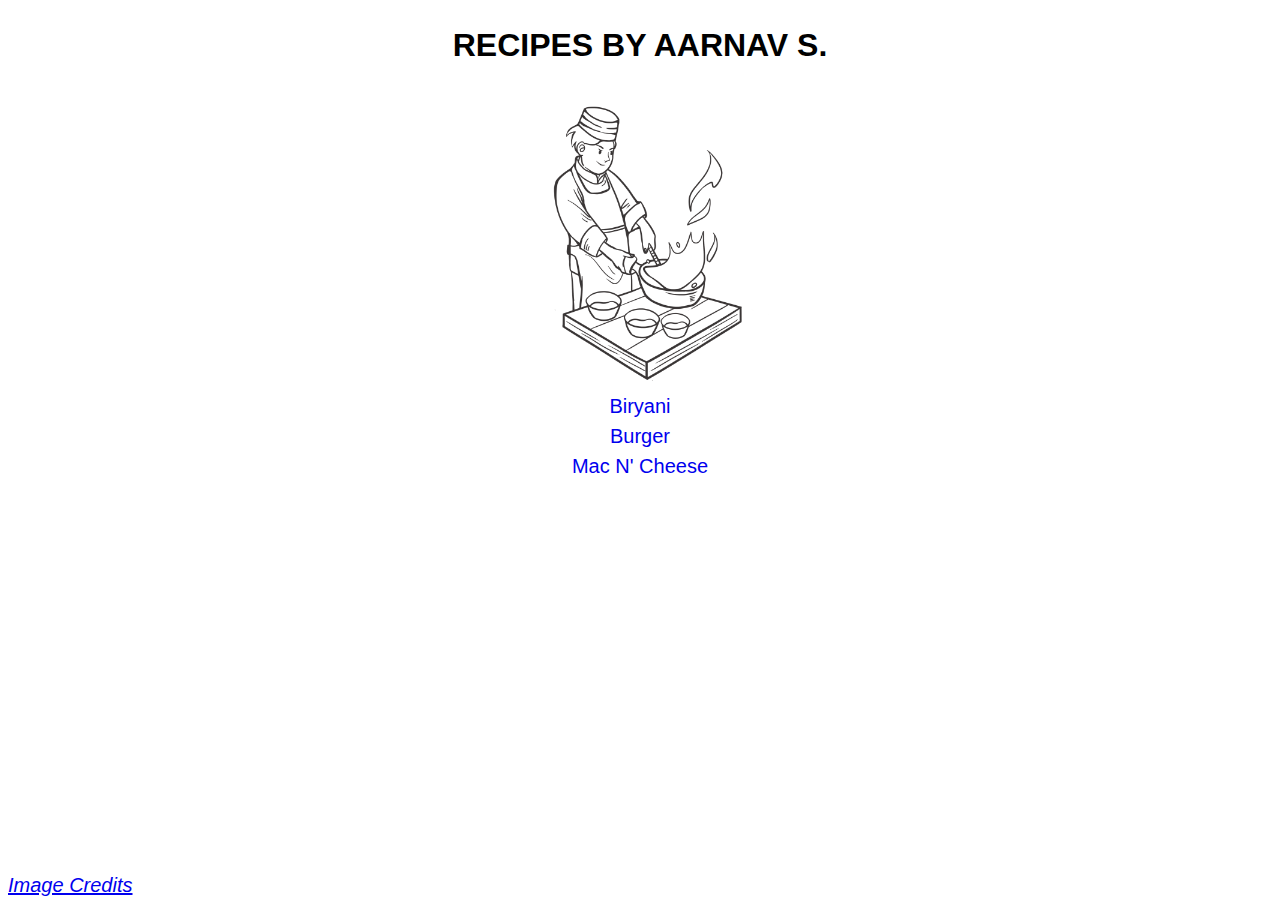
<file: index.html>
<!DOCTYPE html>
<html lang="en">
<head>
    <meta charset="UTF-8">
    <meta name="viewport" content="width=device-width, initial-scale=1.0">
    <title>Recipes by Aarnav S.</title>
    <link rel="stylesheet" href="style.css">
    <style>
        a:visited {
            color: black;
        }
    </style>
</head>
<body>
    <h1 class="header-text">RECIPES BY AARNAV S.</h1>
    
    <img id="chef" src="./images/chef.png" alt="Chef Illustration">

    <ul class="link-list">
        <li>    
            <a class="link"  href="./recipes/biryani.html">Biryani</a>
        </li>
        <li> 
            <a class="link" href="./recipes/burger.html">Burger</a>
        </li class="link">
        <li>
            <a class="link" href="./recipes/macaroni.html">Mac N' Cheese</a>
        </li>
    </ul>

    <div>
        <div class="credits">
            <a class="link" href="./credits.html"><i>Image Credits</i></a>
        </div>
    </div>
    
</html>
</file>
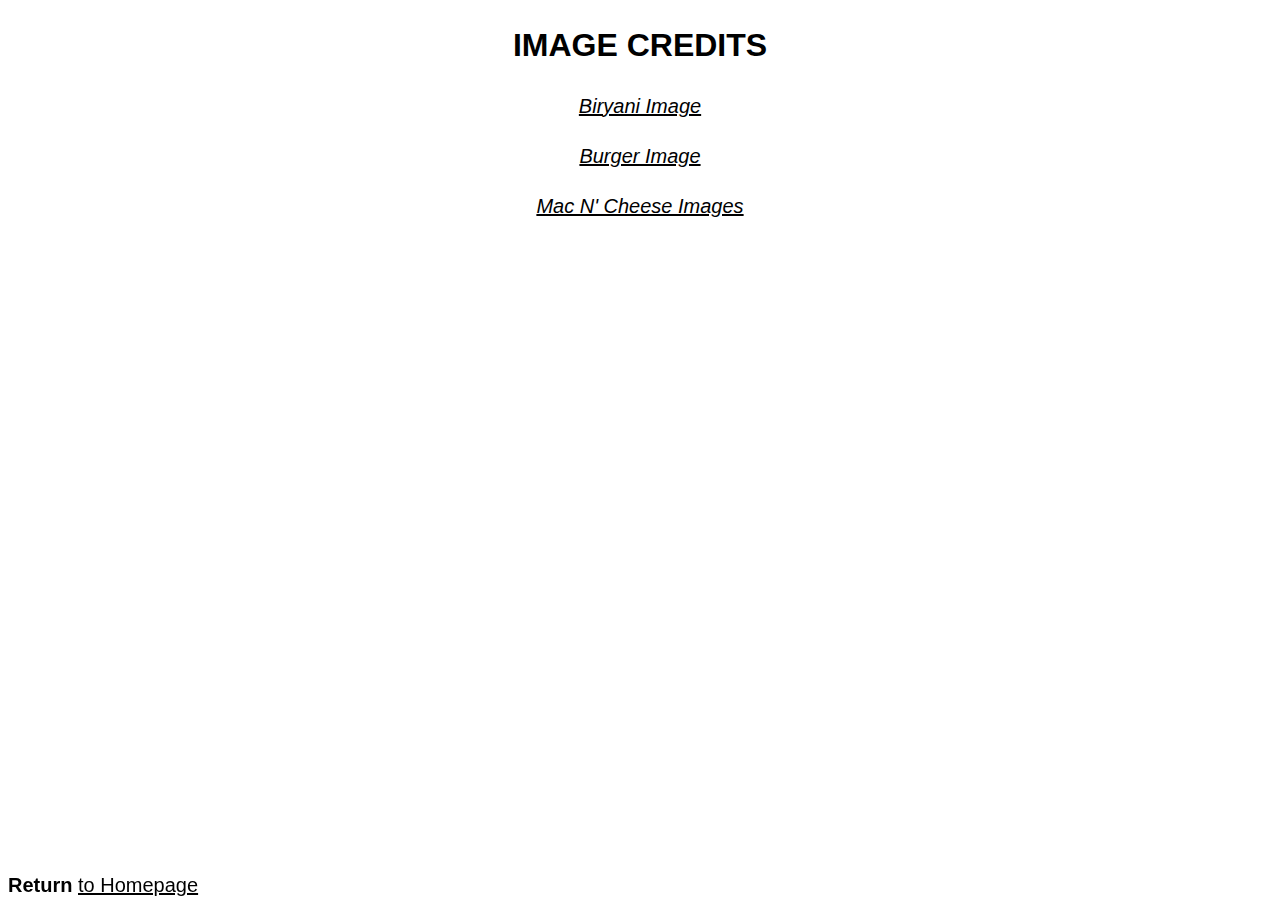
<file: credits.html>
<!DOCTYPE html>
<html lang="en">
<head>
    <meta charset="UTF-8">
    <meta name="viewport" content="width=device-width, initial-scale=1.0">
    <title>Recipes by Aarnav S.</title>
    <link rel="stylesheet" href="style.css">
    <style>
        a:visited {
            color: black;
        }

        a:link {
            color: black;
        }

        p {
            text-align: center;
        }
    </style>
</head>
<body>
    <h1 class="header-text">IMAGE CREDITS</h1>
    
    <div>
        <p>
            <i><a class="link" href="https://myfoodstory.com/wp-content/uploads/2018/09/The-Best-Chicken-Biryani-Recipe-2.jpg">Biryani Image</a></i>
        </p>
        <p>
            <i><a class="link" href="https://hips.hearstapps.com/hmg-prod/images/190416-chicken-burger-101-1556204262.jpg?crop=0.959xw:0.640xh;0.0306xw,0.207xh&resize=980:*">Burger Image</a></i>
        </p>
        <p>
            <i><a class="link" href="https://static.onecms.io/wp-content/uploads/sites/43/2022/03/19/238691-Simple-Macaroni-And-Cheese-mfs_008.jpg">Mac N' Cheese Images</a></i>
        </p>
    </div>

    <div>
        <div class="back">
            <b>Return</b> <a href="./index.html">to Homepage</a>
        </div>
    </div>
</html>
</file>
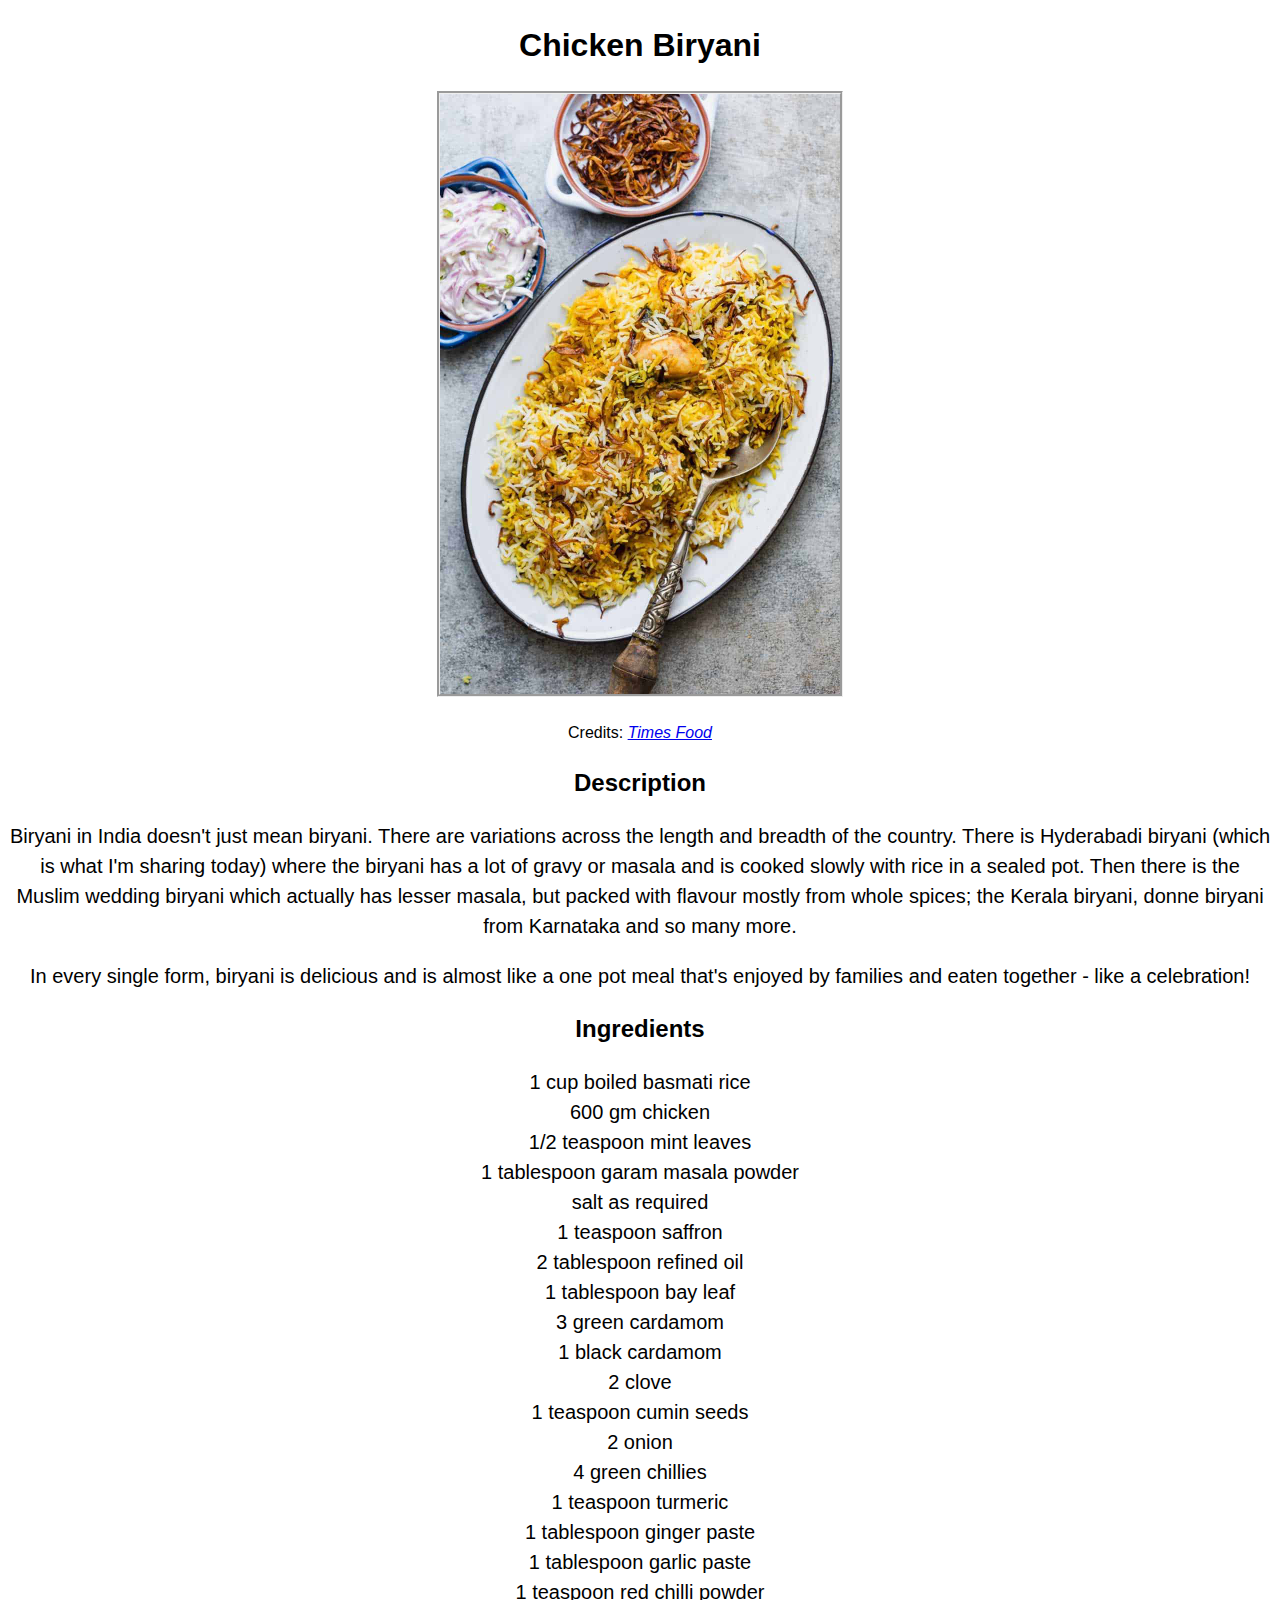
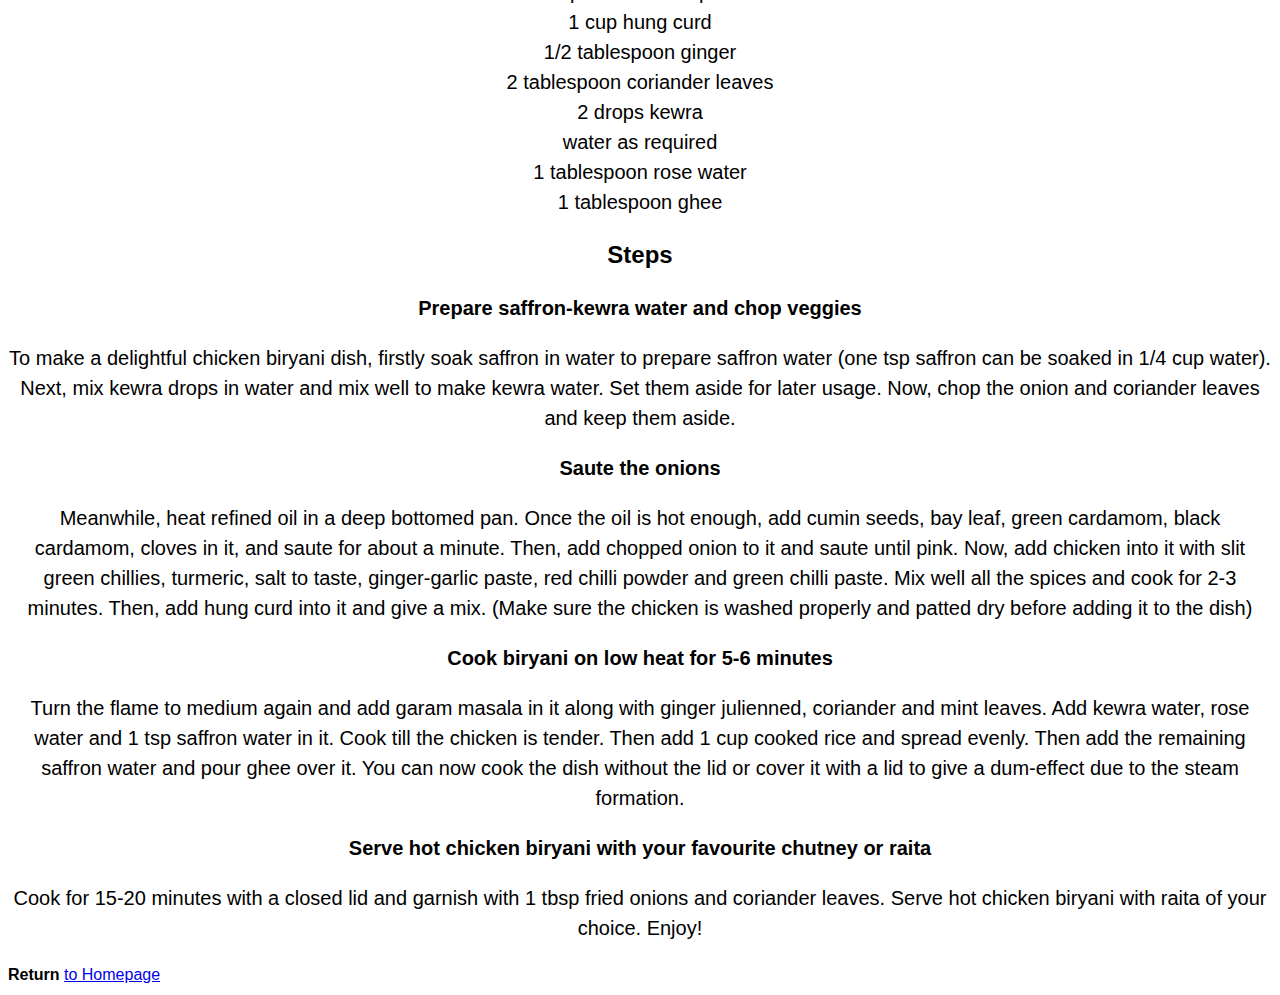
<file: recipes/biryani.html>
<!DOCTYPE html>
<html lang="en">
<head>
    <meta charset="UTF-8">
    <meta name="viewport" content="width=device-width, initial-scale=1.0">
    <title>Chicken Biryani</title>
    <link rel="stylesheet" href="style.css">
    <style>
        a:visited {
            color: black;
        }
    </style>
</head>
<body>
    <h1>Chicken Biryani</h1>

    <img src="../images/biryani.jpeg" alt="Biryani">
    <br>
    <div class="credit-text">
        Credits: <i><a class="link" href="https://recipes.timesofindia.com/recipes/chicken-biryani/rs53096628.cms">Times Food</a></i>
    </div>

    <h2>Description</h2>

    <p>
        Biryani in India doesn't just mean biryani. 
        There are variations across the length and breadth of the country. There is 
        Hyderabadi biryani (which is what I'm sharing today) where the biryani has a 
        lot of gravy or masala and is cooked slowly with rice in a sealed pot. Then 
        there is the Muslim wedding biryani which actually has lesser masala, but 
        packed with flavour mostly from whole spices; the Kerala biryani, donne biryani from Karnataka 
        and so many more.
    </p>
    <p>
        In every single form, biryani is delicious and is almost like a one pot meal 
        that's enjoyed by families and eaten together - like a celebration!
    </p>

    <h2>Ingredients</h2>

    <div class="flex-container">
        <ul>
            <li>
                1 cup boiled basmati rice
            </li>
            <li>
                600 gm chicken
            </li>
            <li>
                1/2 teaspoon mint leaves
            </li>
            <li>
                1 tablespoon garam masala powder
            </li>
            <li>
                salt as required
            </li>
            <li>
                1 teaspoon saffron
            </li>
            <li>
                2 tablespoon refined oil
            </li>
            <li>
                1 tablespoon bay leaf
            </li>
            <li>
                3 green cardamom
            </li>
            <li>
                1 black cardamom
            </li>
            <li>
                2 clove
            </li>
            <li>
                1 teaspoon cumin seeds
            </li>
            <li>
                2 onion
            </li>
            <li>
                4 green chillies
            </li>
            <li>
                1 teaspoon turmeric
            </li>
            <li>
                1 tablespoon ginger paste
            </li>
            <li>
                1 tablespoon garlic paste
            </li>
            <li>
                1 teaspoon red chilli powder
            </li>
            <li>
                1 cup hung curd
            </li>
            <li>
                1/2 tablespoon ginger
            </li>
            <li>
                2 tablespoon coriander leaves
            </li>
            <li>
                2 drops kewra
            </li>
            <li>
                water as required
            </li>
            <li>
                1 tablespoon rose water
            </li>
            <li>
                1 tablespoon ghee
            </li>
        </ul>
    </div>

    <h2>Steps</h2>

    <ol>
        <li>
            <p>
                <b>Prepare saffron-kewra water and chop veggies</b>
            </p>
            <p>
                To make a delightful chicken biryani dish, 
                firstly soak saffron in water to prepare saffron water (one tsp 
                saffron can be soaked in 1/4 cup water). Next, mix kewra drops in water 
                and mix well to make kewra water. Set them aside for later usage. Now, 
                chop the onion and coriander leaves and keep them aside.
            </p>
        </li>
        <li>
            <p>
                <b>Saute the onions</b>
            </p>
            <p>
                Meanwhile, heat refined oil in a deep bottomed pan. 
                Once the oil is hot enough, add cumin seeds, bay leaf, 
                green cardamom, black cardamom, cloves in it, and saute for about a minute. 
                Then, add chopped onion to it and saute until pink. Now, add chicken into it 
                with slit green chillies, turmeric, salt to taste, ginger-garlic paste, red 
                chilli powder and green chilli paste. Mix well all the spices and cook for 2-3 minutes. 
                Then, add hung curd into it and give a mix. (Make sure the chicken is washed properly and 
                patted dry before adding it to the dish)
            </p>
        </li>
        <li>
            <p>
                <b>Cook biryani on low heat for 5-6 minutes</b>
            </p>
            <p>
                Turn the flame to medium again and add garam masala in it along with ginger julienned, 
                coriander and mint leaves. Add kewra water, rose water and 1 tsp saffron water in it. 
                Cook till the chicken is tender. Then add 1 cup cooked rice and spread evenly. 
                Then add the remaining saffron water and pour ghee over it. You can now cook the dish 
                without the lid or cover it with a lid to give a dum-effect due to the steam formation.
            </p>
        </li>
        <li>
            <p>
                <b>Serve hot chicken biryani with your favourite chutney or raita</b>
            </p>
            <p>
                Cook for 15-20 minutes with a closed lid and garnish with 1 tbsp 
                fried onions and coriander leaves. Serve hot chicken biryani with raita of your choice. 
                Enjoy!
            </p>
        </li>
    </ol>

    <div>
        <div class="back">
            <b>Return</b> <a class ="back" href="../index.html">to Homepage</a>
        </div>
    </div>

</body>
</html>
</file>
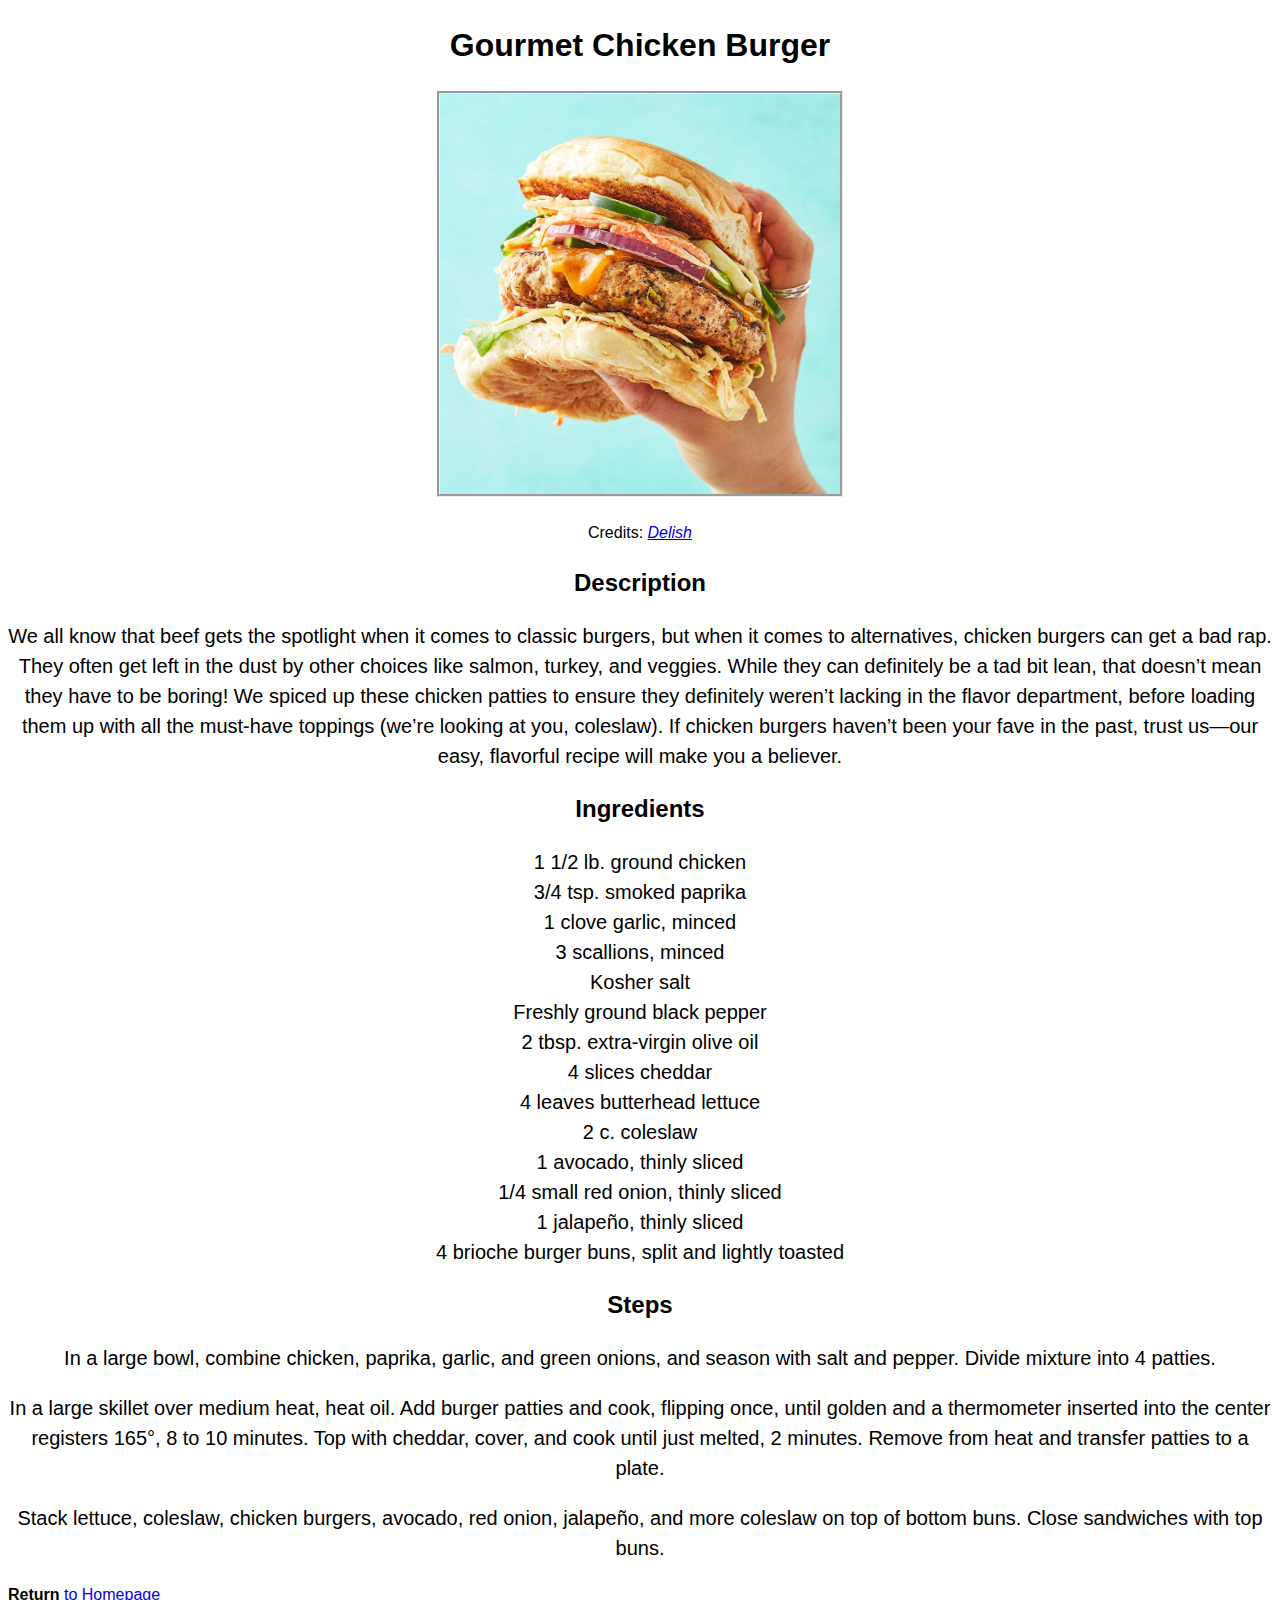
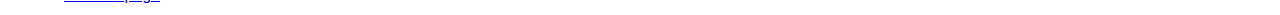
<file: recipes/burger.html>
<!DOCTYPE html>
<html lang="en">
<head>
    <meta charset="UTF-8">
    <meta name="viewport" content="width=device-width, initial-scale=1.0">
    <title>Gourmet Chicken Burger</title>
    <link rel="stylesheet" href="./style.css">
    <style>
        a:visited {
            color: black;
        }
    </style>
</head>
<body>
    <h1>Gourmet Chicken Burger</h1>

    <img src="../images/burger.jpeg" alt="Burger">
    <br>
    <div class="credit-text">
        Credits: <i><a class="link" href="https://www.delish.com/cooking/recipe-ideas/recipes/a13513/chicken-burgers-recipe-mslo1010/">Delish</a></i>
    </div>

    <h2>Description</h2>

    <p>
        We all know that beef gets the spotlight when it comes to classic burgers, 
        but when it comes to alternatives, chicken burgers can get a bad rap. They 
        often get left in the dust by other choices like salmon, turkey, and veggies. 
        While they can definitely be a tad bit lean, that doesn’t mean they have to be boring! 
        We spiced up these chicken patties to ensure they definitely weren’t lacking in the flavor 
        department, before loading them up with all the must-have toppings (we’re looking at you, 
        coleslaw). If chicken burgers haven’t been your fave in the past, trust us—our easy, flavorful 
        recipe will make you a believer. 
    </p>

    <h2>Ingredients</h2>

    <ul>
        <li>1 1/2 lb. ground chicken</li>
        <li>3/4 tsp. smoked paprika</li>
        <li>1 clove garlic, minced</li>
        <li>3 scallions, minced</li>
        <li>Kosher salt</li>
        <li>Freshly ground black pepper</li>
        <li>2 tbsp. extra-virgin olive oil</li>
        <li>4 slices cheddar</li>
        <li>4 leaves butterhead lettuce</li>
        <li>2 c. coleslaw</li>
        <li>1 avocado, thinly sliced</li>
        <li>1/4 small red onion, thinly sliced</li>
        <li>1 jalapeño, thinly sliced</li>
        <li>4 brioche burger buns, split and lightly toasted</li>
    </ul>

    <h2>Steps</h2>

    <ol>
        <li>
            <p>
                In a large bowl, combine chicken, paprika, garlic, and green onions, 
                and season with salt and pepper. Divide mixture into 4 patties. 
            </p>
        </li>
        <li>
            <p>
                In a large skillet over medium heat, heat oil. Add burger patties and cook, 
                flipping once, until golden and a thermometer inserted into the center registers 165°,
                8 to 10 minutes. Top with cheddar, cover, and cook until just melted, 2 minutes. 
                Remove from heat and transfer patties to a plate. 
            </p>
        </li>
        <li>
            <p>
                Stack lettuce, coleslaw, chicken burgers, avocado, red onion, jalapeño, 
            and more coleslaw on top of bottom buns. Close sandwiches with top buns.
            </p>
        </li>
    </ol>

    <div>
        <div class="back">
            <b>Return</b> <a class ="back" href="../index.html">to Homepage</a>
        </div>
    </div>

</body>
</html>
</file>
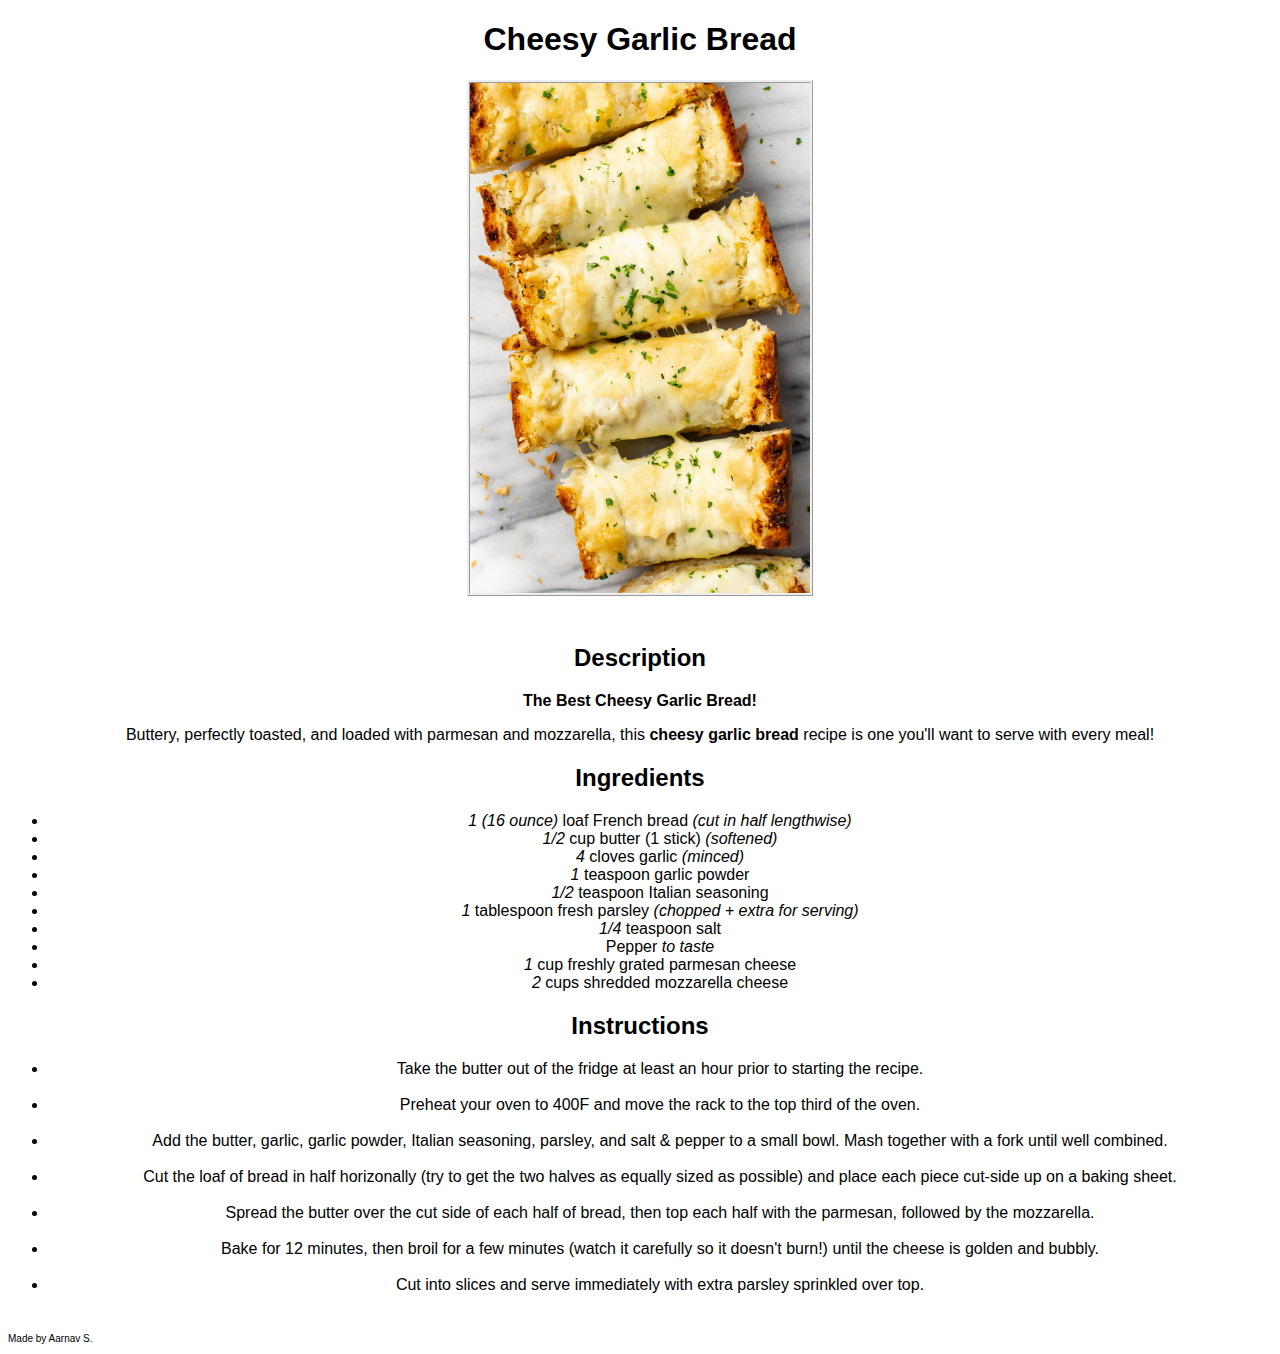
<file: recipes/cheesegarlicbread.html>
<!DOCTYPE html>
<html lang="en">
    <head>
        <meta charset="UTF-8">
        <meta http-equiv="X-UA-Compatible" content="IE=edge">
        <meta name="viewport" content="width=device-width, initial-scale=1.0">
        <link rel="stylesheet" href="../styles.css">
        <title>Cheesy Garlic Bread</title>
    </head>

    <body>

        <h1 class="heading">Cheesy Garlic Bread</h1>
        <img class="foodPic center"
             src="../images/garlicbread.jpeg" 
             alt="Cheesy Garlic Bread"
             width="340"
             height="510">

        <div class="textDesc">
            <p style="color: white;
                      text-align: center;
                     font-family: -apple-system, BlinkMacSystemFont, 'Segoe UI', 
                     Roboto, Oxygen, Ubuntu, Cantarell, 'Open Sans', 'Helvetica Neue', 
                     sans-serif; font-size: smaller;">
            <em>Credits: Salt and Lavender</em>
        </p>
        </div>

        <div class="recipeText">
            <h2>Description</h2>
            <p><strong>The Best Cheesy Garlic Bread!</strong></p>
            <p>Buttery, perfectly toasted, and loaded with parmesan and mozzarella, this
                <strong>cheesy garlic bread</strong> recipe is one you'll want to serve with every meal!</p>

            <h2>Ingredients</h2>
            <ul class="recipeList">
                <li class="Item"><em>1 (16 ounce)</em> loaf French bread <em>(cut in half lengthwise)</em></li>
                <li class="Item"><em>1/2</em> cup butter (1 stick) <em>(softened)</em></li>
                <li class="Item"><em>4</em> cloves garlic <em>(minced)</em></li>
                <li class="Item"><em>1</em> teaspoon garlic powder</li>
                <li class="Item"><em>1/2</em> teaspoon Italian seasoning</li>
                <li class="Item"><em>1</em> tablespoon fresh parsley <em>(chopped + extra for serving)</em></li>
                <li class="Item"><em>1/4</em> teaspoon salt</li>
                <li class="Item">Pepper <em>to taste</em></li>
                <li class="Item"><em>1</em> cup freshly grated parmesan cheese</li>
                <li class="Item"><em>2</em> cups shredded mozzarella cheese</li>
            </ul>

            <h2>Instructions</h2>
            <ul class="recipeList">
                <li>Take the butter out of the fridge at least an hour prior to starting the recipe.</li>

                <br>

                <li>Preheat your oven to 400F and move the rack to the top third of the oven.</li>

                <br>

                <li>Add the butter, garlic, garlic powder, Italian seasoning, parsley, and salt & pepper to a small bowl.
                    Mash together with a fork until well combined.</li>

                <br>

                <li>Cut the loaf of bread in half horizonally (try to get the two halves as equally sized as possible)
                    and place each piece cut-side up on a baking sheet.</li>

                <br>

                <li>Spread the butter over the cut side of each half of bread, then top each half with the parmesan, 
                    followed by the mozzarella.</li>

                <br>

                <li>Bake for 12 minutes, then broil for a few minutes (watch it carefully so it doesn't burn!) until
                    the cheese is golden and bubbly.</li>

                <br>

                <li>Cut into slices and serve immediately with extra parsley sprinkled over top.</li>
            </ul>
            <a href="../index.html" style="text-decoration: none; color: white; font-size: 10px;">Return to Homepage</a>
        </div>

        <div class="watermark">
            <a href="https://aarnavsin.github.io/">Made by Aarnav S.</a>
        </div>

    </body>
</html>
</file>
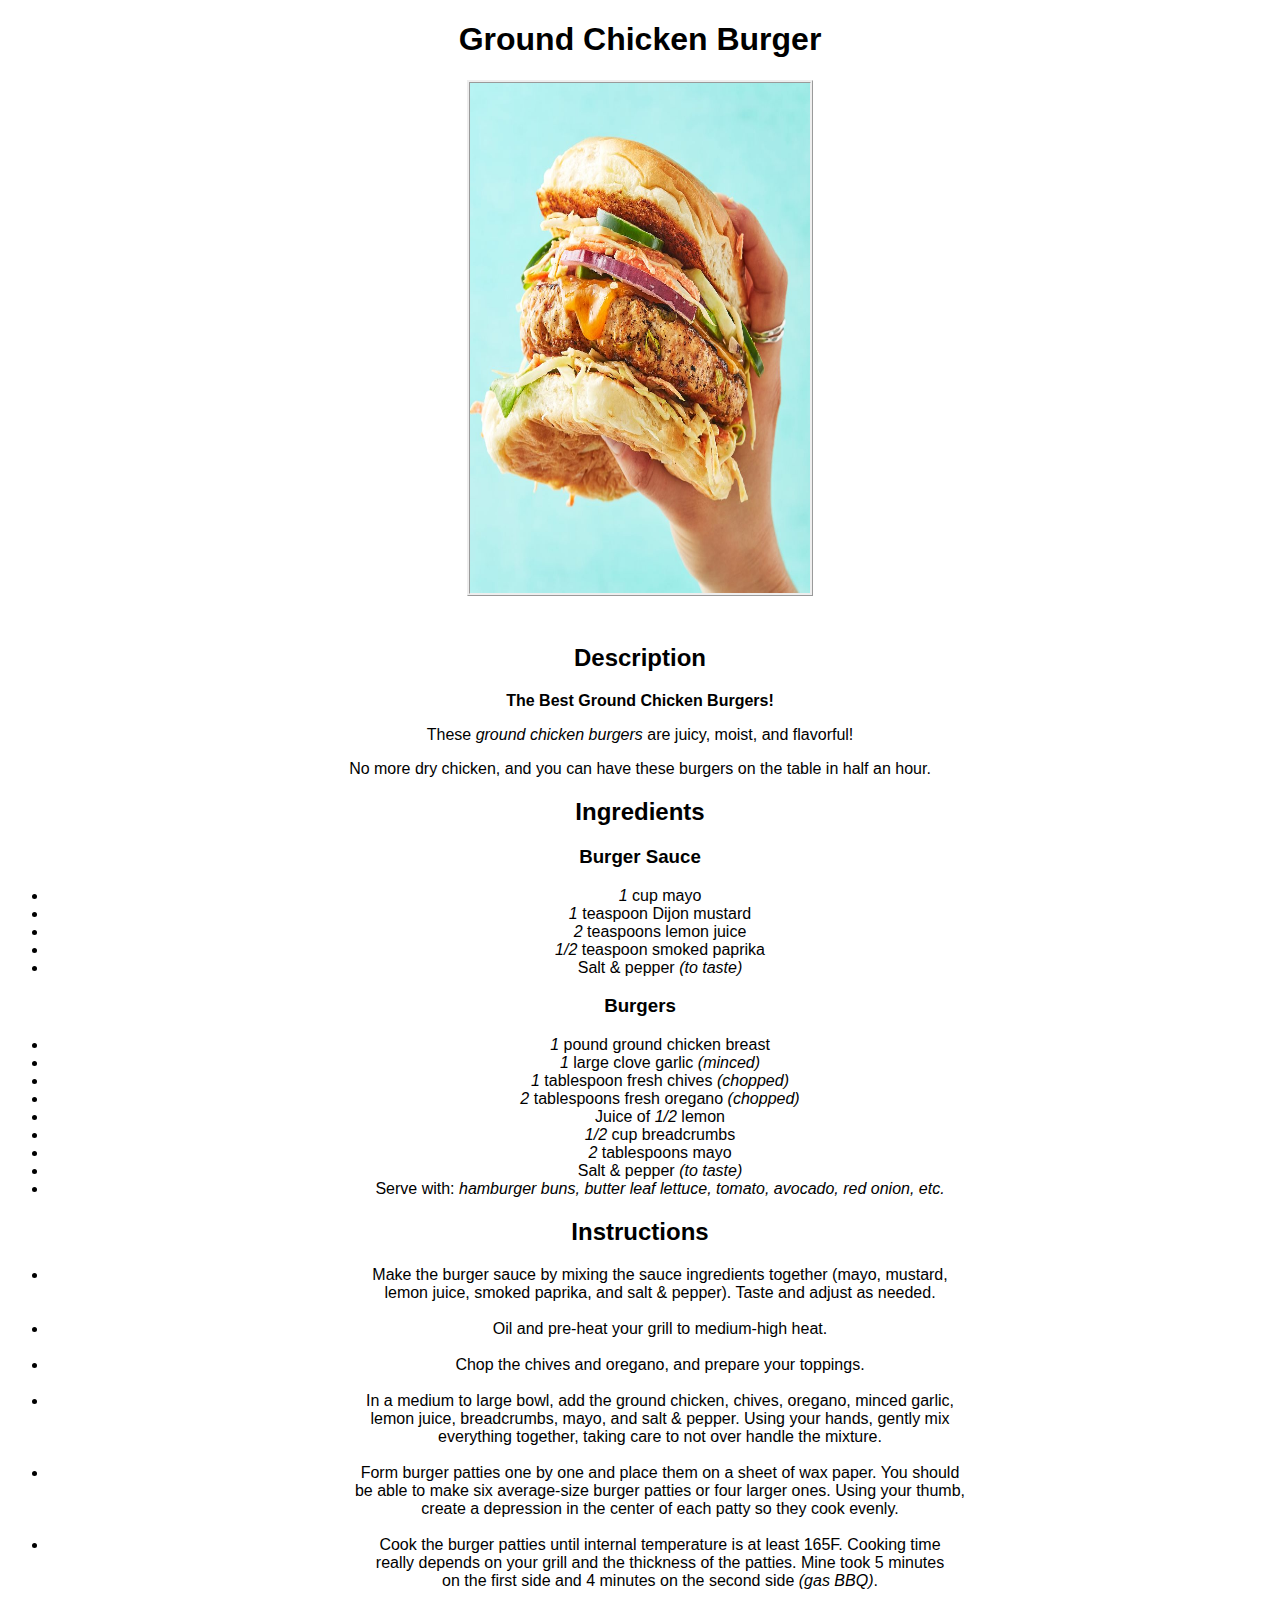
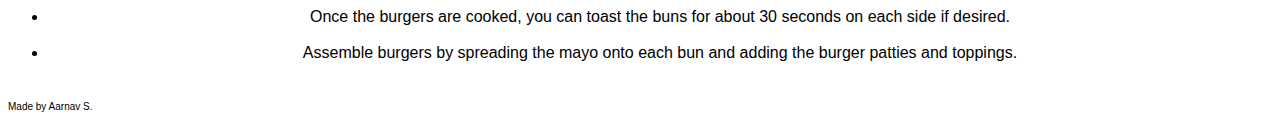
<file: recipes/chickenburger.html>
<!DOCTYPE html>
<html lang="en">
    <head>
        <meta charset="UTF-8">
        <meta http-equiv="X-UA-Compatible" content="IE=edge">
        <meta name="viewport" content="width=device-width, initial-scale=1.0">
        <link rel="stylesheet" href="../styles.css">
        <title>Ground Chicken Burger</title>
    </head>

    <body>

        <h1 class="heading">Ground Chicken Burger</h1>

        <img class="foodPic center"
             src="../images/burger.jpeg" 
             alt="Ground Chicken Burger"
             width="340"
             height="510">

        <div class="textDesc">
            <p style="color: white;
                      text-align: center;
                      font-family: -apple-system, BlinkMacSystemFont, 'Segoe UI', 
                      Roboto, Oxygen, Ubuntu, Cantarell, 'Open Sans', 'Helvetica Neue', 
                      sans-serif; font-size: smaller;">
                <em>Credits: Salt and Lavender</em>
            </p>
        </div>

        <div class="recipeText">
            <h2>Description</h2>
            <p><strong>The Best Ground Chicken Burgers!</strong></p>
            <p>These <em>ground chicken burgers</em> are juicy, moist, and flavorful!</p>
            <p>No more dry chicken, and you can have these burgers on the table in half an hour.</p>

            <h2>Ingredients</h2>
            <h3>Burger Sauce</h3>
            <ul class="recipeList">
                <li><em>1</em> cup mayo</li>
                <li><em>1</em> teaspoon Dijon mustard</li>
                <li><em>2</em> teaspoons lemon juice</li>
                <li><em>1/2</em> teaspoon smoked paprika</li>
                <li>Salt & pepper <em>(to taste)</em></li>
            </ul>
            <h3>Burgers</h3>
            <ul class="recipeList">
                <li><em>1</em> pound ground chicken breast</li>
                <li><em>1</em> large clove garlic <em>(minced)</em></li>
                <li><em>1</em> tablespoon fresh chives <em>(chopped)</em></li>
                <li><em>2</em> tablespoons fresh oregano <em>(chopped)</em></li>
                <li>Juice of <em>1/2</em> lemon</li>
                <li><em>1/2</em> cup breadcrumbs</li>
                <li><em>2</em> tablespoons mayo</li>
                <li>Salt & pepper <em>(to taste)</em></li>
                <li>Serve with: <em>hamburger buns, butter leaf lettuce, tomato, avocado, red onion, etc.</em></li>
            </ul>

            <h2>Instructions</h2>
            <ul class="recipeList">
                <li>Make the burger sauce by mixing the sauce ingredients together (mayo, mustard,<br>
                    lemon juice, smoked paprika, and salt & pepper). Taste and adjust as needed.</li>

                <br>

                <li>Oil and pre-heat your grill to medium-high heat.</li>

                <br>

                <li>Chop the chives and oregano, and prepare your toppings.</li>

                <br>

                <li>In a medium to large bowl, add the ground chicken, chives, oregano, minced garlic,<br> 
                    lemon juice, breadcrumbs, mayo, and salt & pepper. Using your hands, gently mix <br>
                    everything together, taking care to not over handle the mixture.</li>

                <br>

                <li>Form burger patties one by one and place them on a sheet of wax paper. You should<br>
                    be able to make six average-size burger patties or four larger ones. Using your thumb,<br>
                    create a depression in the center of each patty so they cook evenly.</li>

                <br>

                <li>Cook the burger patties until internal temperature is at least 165F. Cooking time<br>
                    really depends on your grill and the thickness of the patties. Mine took 5 minutes<br> 
                    on the first side and 4 minutes on the second side <em>(gas BBQ)</em>.</li>

                <br>

                <li>Once the burgers are cooked, you can toast the buns for about 30 seconds on each side if desired.</li>

                <br>

                <li>Assemble burgers by spreading the mayo onto each bun and adding the burger patties and toppings.</li>
            </ul>
            <a href="../index.html" style="text-decoration: none; color: white; font-size: 10px;">Return to Homepage</a>
        </div>

        <div class="watermark">
            <a href="https://aarnavsin.github.io/">Made by Aarnav S.</a>
        </div>
    </body>
</html>
</file>
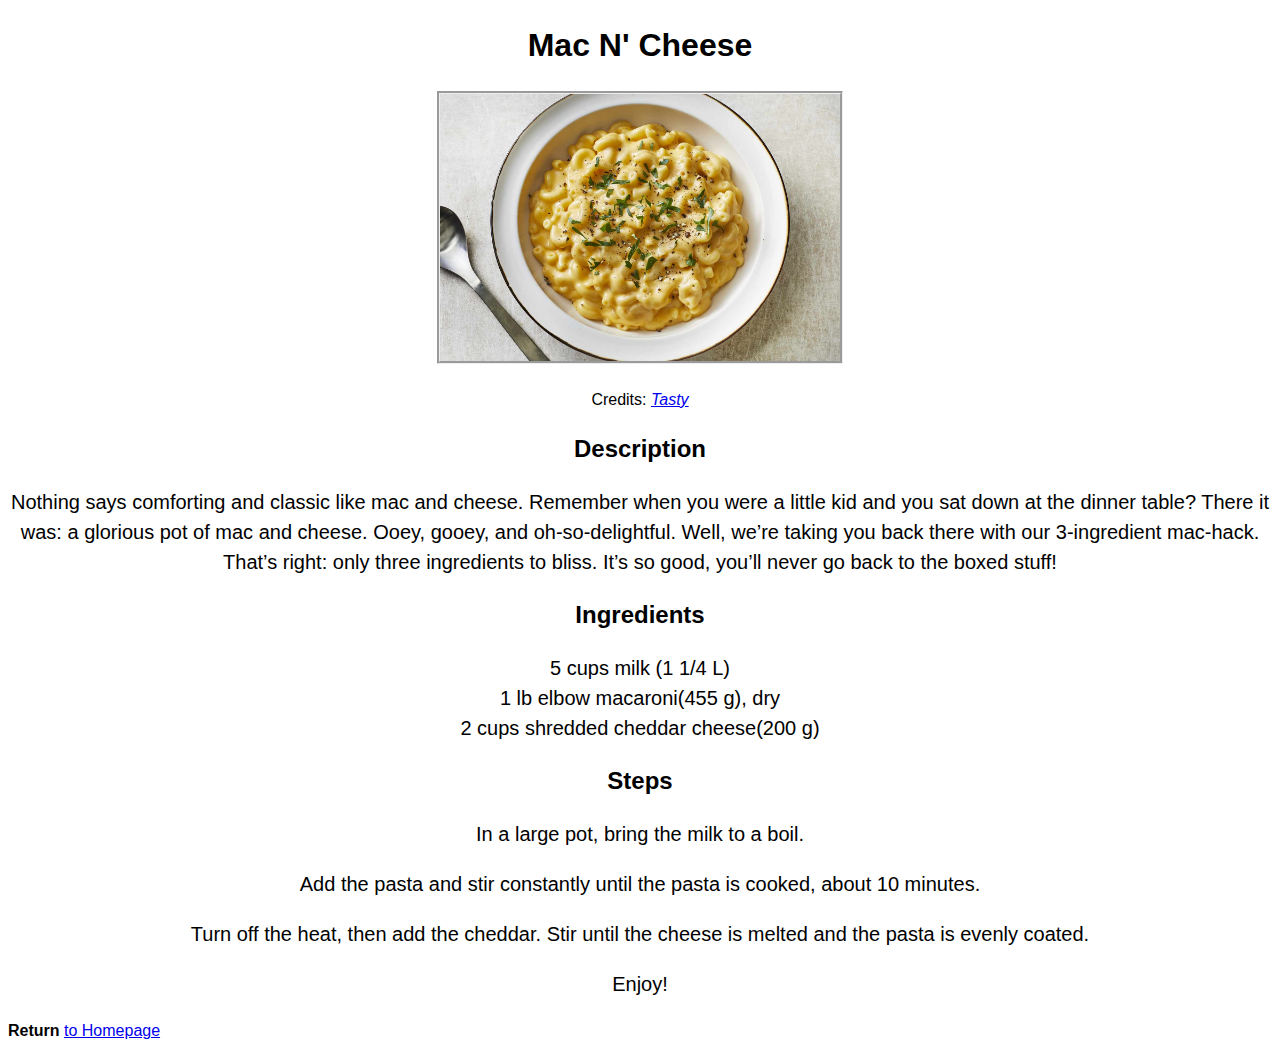
<file: recipes/macaroni.html>
<!DOCTYPE html>
<html lang="en">
<head>
    <meta charset="UTF-8">
    <meta name="viewport" content="width=device-width, initial-scale=1.0">
    <title>Mac N' Cheese</title>
    <link rel="stylesheet" href="./style.css">
    <style>
        a:visited {
            color: black;
        }
    </style>
</head>
<body>
    <h1>Mac N' Cheese</h1>

    <img src="../images/macaroni.jpg" alt="Mac N' Cheese">
    <br>
    <div class="credit-text">
        Credits: <i><a class="link" href="https://www.delish.com/cooking/recipe-ideas/recipes/a13513/chicken-burgers-recipe-mslo1010/">Tasty</a></i>
    </div>

    <h2>Description</h2>
    
    <p>
        Nothing says comforting and classic like mac and cheese. 
        Remember when you were a little kid and you sat down at the dinner table? 
        There it was: a glorious pot of mac and cheese. Ooey, gooey, and oh-so-delightful. 
        Well, we’re taking you back there with our 3-ingredient mac-hack. That’s right: 
        only three ingredients to bliss. It’s so good, you’ll never go back to the boxed stuff!
    </p>

    <h2>Ingredients</h2>

    <ul>
        <li>5 cups milk (1 1/4 L)</li>
        <li>1 lb elbow macaroni(455 g), dry</li>
        <li>2 cups shredded cheddar cheese(200 g)</li>
    </ul>

    <h2>Steps</h2>

    <ol>
        <li>
            <p>
                In a large pot, bring the milk to a boil.
            </p>
        </li>
        <li>
            <p>
                Add the pasta and stir constantly until the pasta is cooked, about 10 minutes.
            </p>
        </li>
        <li>
            <p>
                Turn off the heat, then add the cheddar. Stir until the cheese is melted 
                and the pasta is evenly coated.
            </p>
        </li>
        <li>
            <p>
                Enjoy!
            </p>
        </li>
    </ol>

    <div>
        <div class="back">
            <b>Return</b> <a class ="back" href="../index.html">to Homepage</a>
        </div>
    </div>
</body>
</html>
</file>
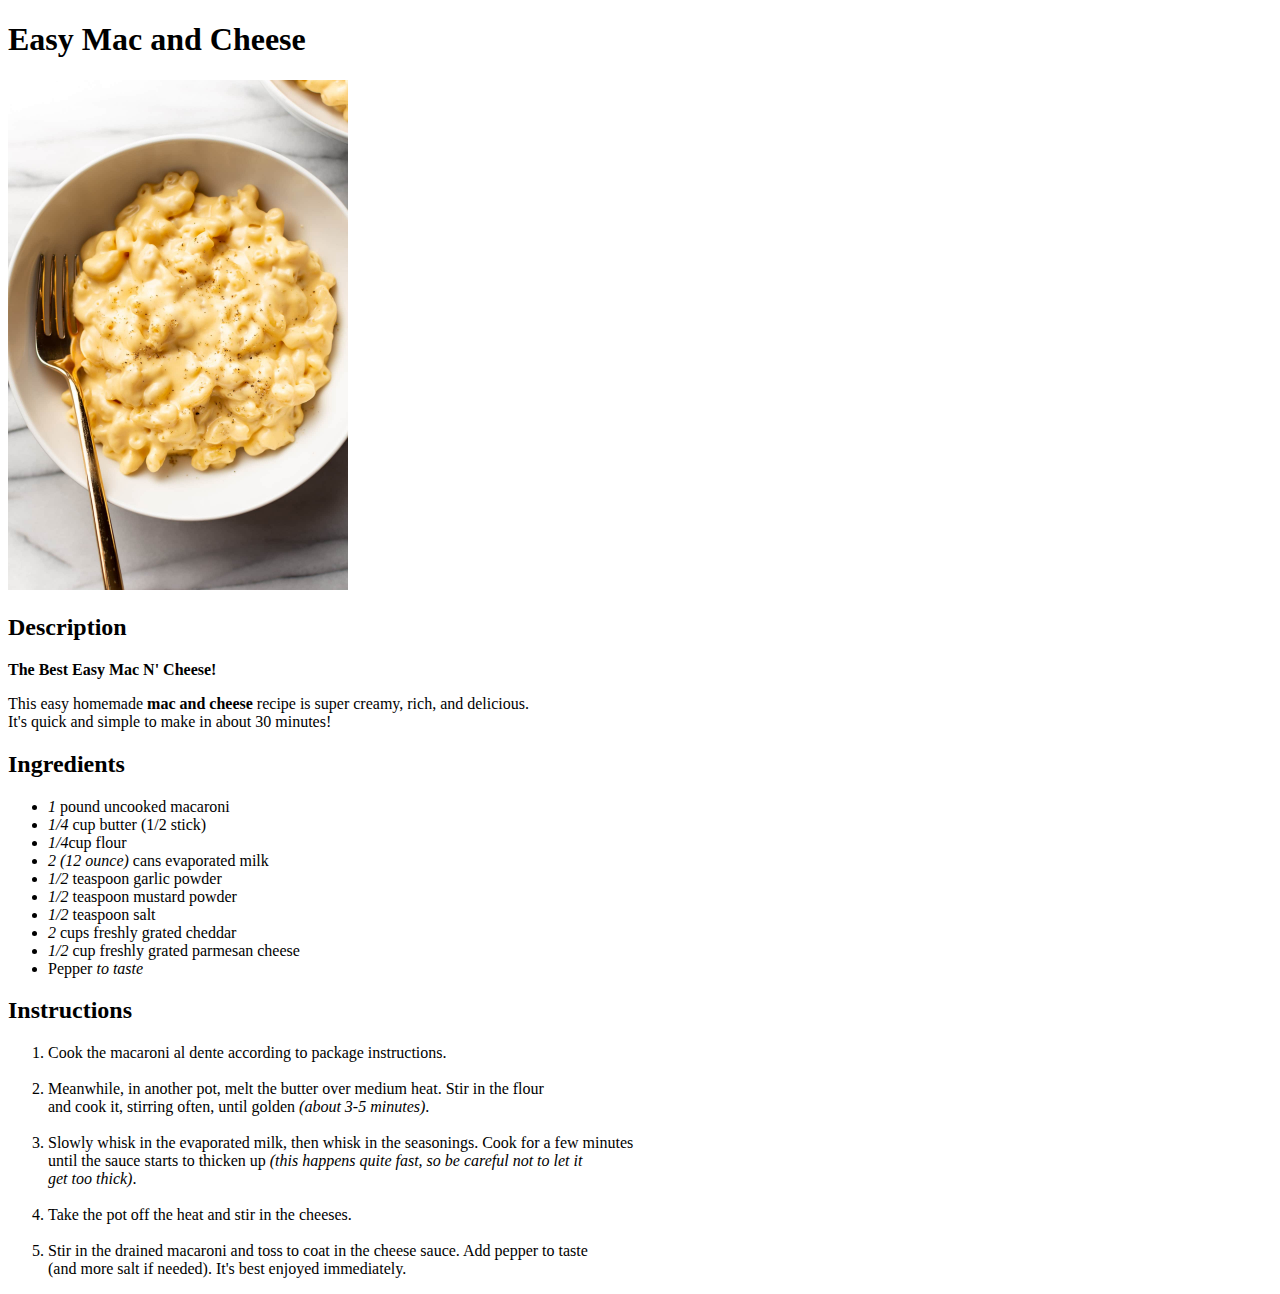
<file: recipes/macncheese.html>
<!DOCTYPE html>
<html lang="en">
    <head>
        <meta charset="UTF-8">
        <meta http-equiv="X-UA-Compatible" content="IE=edge">
        <meta name="viewport" content="width=device-width, initial-scale=1.0">
        <title>Easy Mac and Cheese</title>
    </head>

    <body>

        <h1>Easy Mac and Cheese</h1>
        <img src="../images/macncheese.jpeg" 
             alt="Easy Mac and Cheese"
             width="340"
             height="510">

        <h2>Description</h2>
        <p><strong>The Best Easy Mac N' Cheese!</strong></p>
        <p>This easy homemade <strong>mac and cheese</strong> recipe is super creamy, rich, and delicious.<br>
           It's quick and simple to make in about 30 minutes!</p>

        <h2>Ingredients</h2>
        <ul>
            <li><em>1</em> pound uncooked macaroni</li>
            <li><em>1/4</em> cup butter (1/2 stick)</li>
            <li><em>1/4</em>cup flour</li>
            <li><em>2 (12 ounce)</em> cans evaporated milk</li>
            <li><em>1/2</em> teaspoon garlic powder</li>
            <li><em>1/2</em> teaspoon mustard powder</li>
            <li><em>1/2</em> teaspoon salt</li>
            <li><em>2</em> cups freshly grated cheddar</li>
            <li><em>1/2</em> cup freshly grated parmesan cheese</li>
            <li>Pepper <em>to taste</em></li>
        </ul>

        <h2>Instructions</h2>
        <ol>
            <li>Cook the macaroni al dente according to package instructions.</li>

            <br>

            <li>Meanwhile, in another pot, melt the butter over medium heat. Stir in the flour<br>
                and cook it, stirring often, until golden <em>(about 3-5 minutes)</em>.</li>

            <br>

            <li>Slowly whisk in the evaporated milk, then whisk in the seasonings. Cook for a few minutes<br>
                until the sauce starts to thicken up <em>(this happens quite fast, so be careful not to let it<br>
                get too thick)</em>.</li>

            <br>

            <li>Take the pot off the heat and stir in the cheeses.</li>

            <br>
            
            <li>Stir in the drained macaroni and toss to coat in the cheese sauce. Add pepper to taste<br>
                (and more salt if needed). It's best enjoyed immediately.</li>
        </ol>
    </body>
</html>
</file>
<file: style.css>
* {
    background-color: white;
    font-family: 'Futura', 'Segoe UI', Roboto, Oxygen, Ubuntu, Cantarell, 'Open Sans', 'Helvetica Neue', sans-serif;
    line-height: 1.5;
    font-size: 20px;
}

.header-text {
    text-align: center;
    font-size: 32px;
}

#chef {
    color: black;
    width: 300px;
    height: auto;
    display: block;
    margin-left: auto;
    margin-right: auto;
}

.link-list {
    text-align: center;
    list-style: none;
    padding: 0;
    margin: 0;
}

.link-list .link {
    text-decoration: none;
    font-weight: 500;
}

.credits .link {
    text-align: left;
    position: fixed;
    bottom: 0;
}
.back {
    text-align: left;
    position: fixed;
    bottom: 0;
}
</file>
<file: recipes/style.css>
* {
    font-family: 'Futura', 'Segoe UI', Roboto, Oxygen, Ubuntu, Cantarell, 'Open Sans', 'Helvetica Neue', sans-serif;
    line-height: 1.5;
}

h1 {
    text-align: center;
    font-size: 32px;
}

img {
    width: 400px;
    height: auto;
    display: block;
    margin-left: auto;
    margin-right: auto;
    border-style: groove;
}

h2 {
    text-align: center;
    font-size: 24px;
}

p {
    text-align: center;
    font-size: 20px;
    font-weight: 400;
}


ul {
    text-align: center;
    list-style: none;
    padding: 0;
    margin: 0;
    font-size: 20px;
}

li {
    text-align: center;
    list-style: none;
}

ol {
    text-align: center;
    list-style: none;
    padding: 0;
    margin: 0;
    font-size: 20px;
}

.back {
    text-align: left;
}

.credit-text {
    text-align: center;
}
</file>
<file: styles.css>
body {
    background-color: white;
}

.heading {
    color: black;
    text-align: center;
    font-family: 'Futura', 'Segoe UI', Roboto, Oxygen, Ubuntu, Cantarell, 'Open Sans', 'Helvetica Neue', sans-serif
    
}

img.center {
    display: block;
    margin: 0 auto;
}

.foodPic {
    border-style: ridge;
}

.List .Item {
    color: black;
    text-align: center;
    font-family: 'Futura', 'Segoe UI', Roboto, Oxygen, Ubuntu, Cantarell, 'Open Sans', 'Helvetica Neue', sans-serif
}

.List a {
    text-decoration: none;
    color: black;
}

.recipeText {
    color: black;
    font-family: 'Futura', 'Segoe UI', Roboto, Oxygen, Ubuntu, Cantarell, 'Open Sans', 'Helvetica Neue', sans-serif;
    text-align: center;
}

.recipeList {
    text-align: center;
}

.watermark a {
    color: black;
    font-family: 'Futura', 'Segoe UI', Roboto, Oxygen, Ubuntu, Cantarell, 'Open Sans', 'Helvetica Neue', sans-serif;
    font-size: x-small;
    bottom: 0;
    text-decoration: none;
}
</file>
